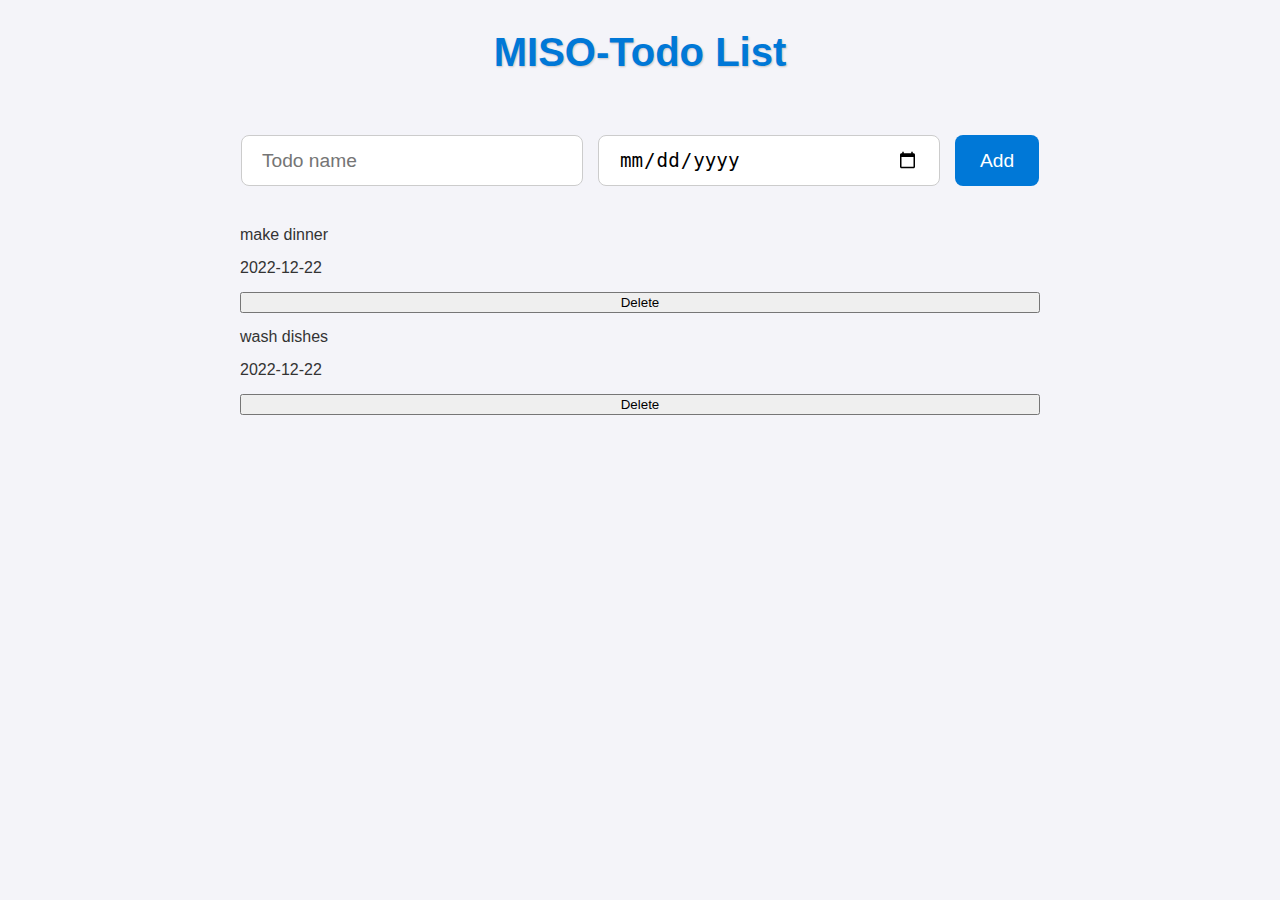
<file: old projects/index.html>
<!DOCTYPE html>
<html>
  <head>
    <title>Todo List</title>
    <link rel="stylesheet" href="style.css" />
  </head>
  <body>
    <p>MISO-Todo List</p>

    <div class="todo-input-grid">
      <input placeholder="Todo name" class="js-name-input name-input" />
      <input type="date" class="js-due-date-input due-date-input" />
      <button
        onclick="
        addTodo();
      "
        class="add-todo-button"
      >
        Add
      </button>
    </div>

    <div class="js-todo-list todo-grid"></div>

    <script src="day6projects.js"></script>
  </body>
</html>
</file>
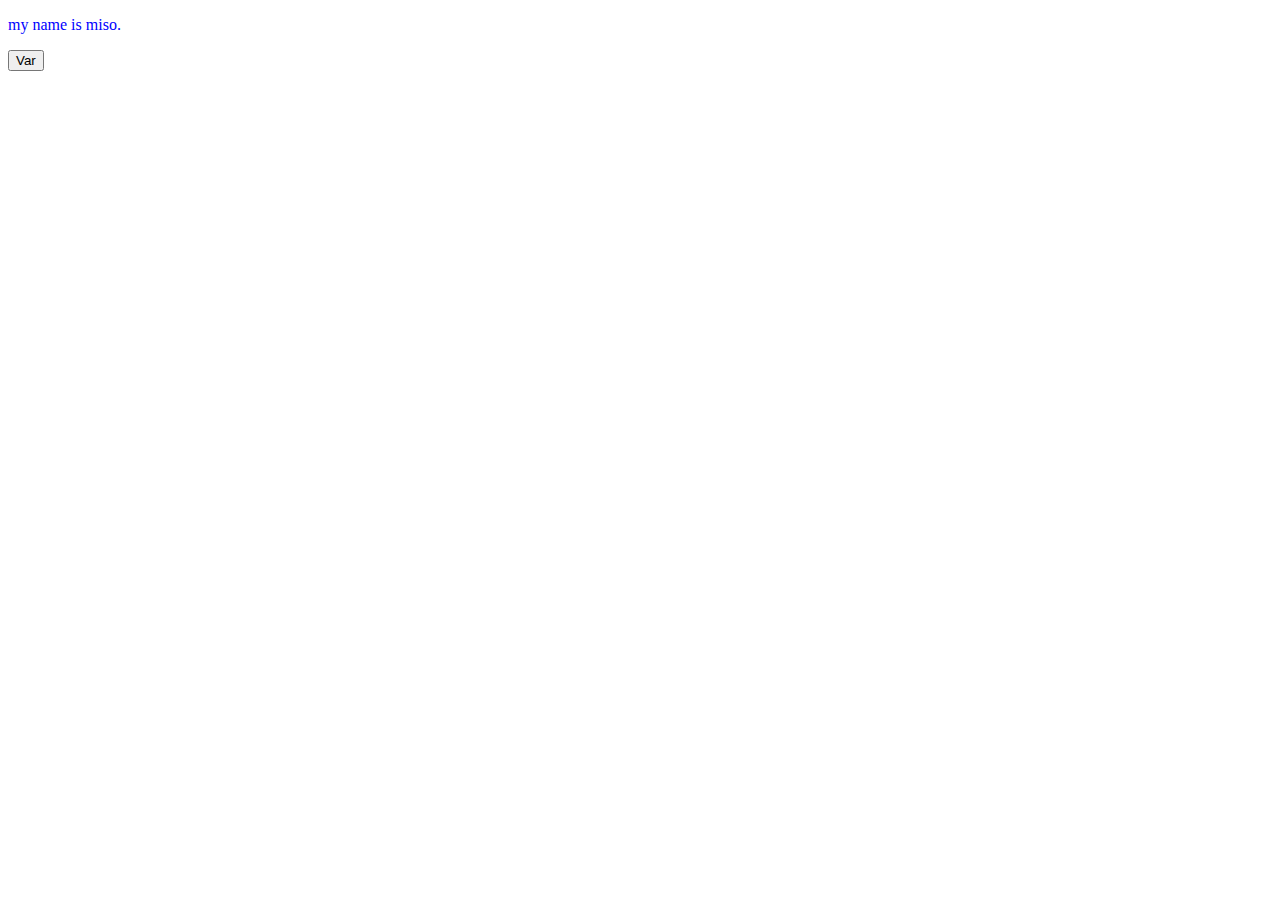
<file: toggle/index.html>
<!DOCTYPE html>
<html lang="en">
  <head>
    <meta charset="UTF-8" />
    <meta name="viewport" content="width=device-width, initial-scale=1.0" />
    <title>Document</title>
  </head>
  <body>
        <p id="xiro" style="color: blue;">my name is miso.</p>
        <button onclick="mio()">Var</button>
    
        <script>
            function mio(){
                let xing = document.getElementById('xiro');
                if(xing==='blue') {
                    xing.style.color = 'pink';
                } else {
                    xing.style.color = 'purple';
                }
            }
        </script>
  </body>
</html>
</file>
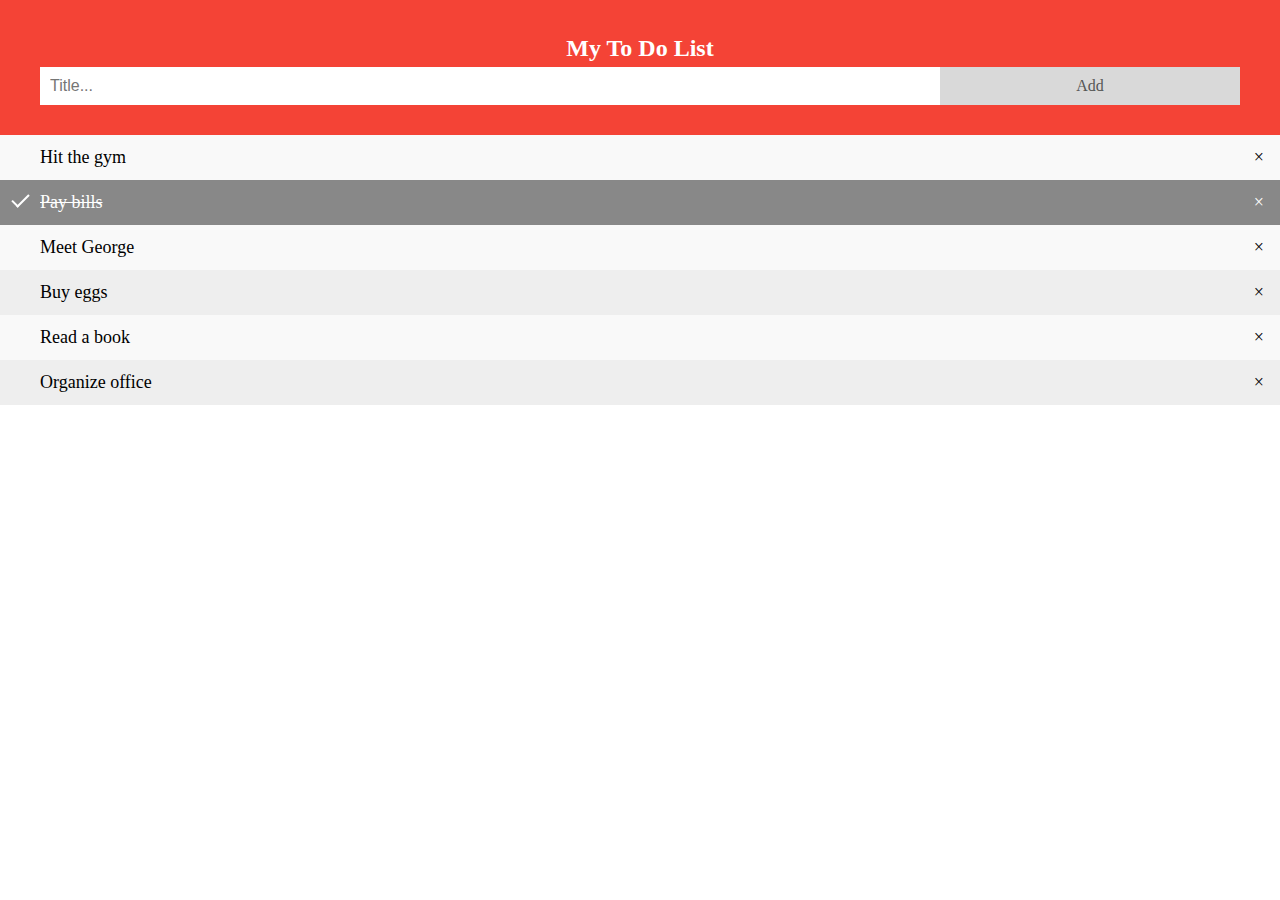
<file: todo.html>
<!DOCTYPE html>
<html>
<head>
<meta name="viewport" content="width=device-width, initial-scale=1">
<style>
body {
  margin: 0;
  min-width: 250px;
}

/* Include the padding and border in an element's total width and height */
* {
  box-sizing: border-box;
}

/* Remove margins and padding from the list */
ul {
  margin: 0;
  padding: 0;
}

/* Style the list items */
ul li {
  cursor: pointer;
  position: relative;
  padding: 12px 8px 12px 40px;
  list-style-type: none;
  background: #eee;
  font-size: 18px;
  transition: 0.2s;
  
  /* make the list items unselectable */
  -webkit-user-select: none;
  -moz-user-select: none;
  -ms-user-select: none;
  user-select: none;
}

/* Set all odd list items to a different color (zebra-stripes) */
ul li:nth-child(odd) {
  background: #f9f9f9;
}

/* Darker background-color on hover */
ul li:hover {
  background: #ddd;
}

/* When clicked on, add a background color and strike out text */
ul li.checked {
  background: #888;
  color: #fff;
  text-decoration: line-through;
}

/* Add a "checked" mark when clicked on */
ul li.checked::before {
  content: '';
  position: absolute;
  border-color: #fff;
  border-style: solid;
  border-width: 0 2px 2px 0;
  top: 10px;
  left: 16px;
  transform: rotate(45deg);
  height: 15px;
  width: 7px;
}

/* Style the close button */
.close {
  position: absolute;
  right: 0;
  top: 0;
  padding: 12px 16px 12px 16px;
}

.close:hover {
  background-color: #f44336;
  color: white;
}

/* Style the header */
.header {
  background-color: #f44336;
  padding: 30px 40px;
  color: white;
  text-align: center;
}

/* Clear floats after the header */
.header:after {
  content: "";
  display: table;
  clear: both;
}

/* Style the input */
input {
  margin: 0;
  border: none;
  border-radius: 0;
  width: 75%;
  padding: 10px;
  float: left;
  font-size: 16px;
}

/* Style the "Add" button */
.addBtn {
  padding: 10px;
  width: 25%;
  background: #d9d9d9;
  color: #555;
  float: left;
  text-align: center;
  font-size: 16px;
  cursor: pointer;
  transition: 0.3s;
  border-radius: 0;
}

.addBtn:hover {
  background-color: #bbb;
}
</style>
</head>
<body>

<div id="myDIV" class="header">
  <h2 style="margin:5px">My To Do List</h2>
  <input type="text" id="myInput" placeholder="Title...">
  <span onclick="newElement()" class="addBtn">Add</span>
</div>

<ul id="myUL">
  <li>Hit the gym</li>
  <li class="checked">Pay bills</li>
  <li>Meet George</li>
  <li>Buy eggs</li>
  <li>Read a book</li>
  <li>Organize office</li>
</ul>

<script>
// Create a "close" button and append it to each list item
var myNodelist = document.getElementsByTagName("LI");
var i;
for (i = 0; i < myNodelist.length; i++) {
  var span = document.createElement("SPAN");
  var txt = document.createTextNode("\u00D7");
    
  span.className = "close";
  span.appendChild(txt);
  myNodelist[i].appendChild(span);
}

// Click on a close button to hide the current list item
var close = document.getElementsByClassName("close");
var i;
for (i = 0; i < close.length; i++) {
  close[i].onclick = function() {
    var div = this.parentElement;
    div.style.display = "none";
  }
}

// Add a "checked" symbol when clicking on a list item
var list = document.querySelector('ul');
list.addEventListener('click', function(ev) {
  if (ev.target.tagName === 'LI') {
    ev.target.classList.toggle('checked');
  }
}, false);

// Create a new list item when clicking on the "Add" button
function newElement() {
  var li = document.createElement("li");
  var inputValue = document.getElementById("myInput").value;
  var t = document.createTextNode(inputValue);
  li.appendChild(t);
  if (inputValue === '') {
    alert("You must write something!");
  } else {
    document.getElementById("myUL").appendChild(li);
  }
  document.getElementById("myInput").value = "";

  var span = document.createElement("SPAN");
  var txt = document.createTextNode("\u00D7");
  span.className = "close";
  span.appendChild(txt);
  li.appendChild(span);

  for (i = 0; i < close.length; i++) {
    close[i].onclick = function() {
      var div = this.parentElement;
      div.style.display = "none";
    }
  }
}
</script>

</body>
</html>
</file>
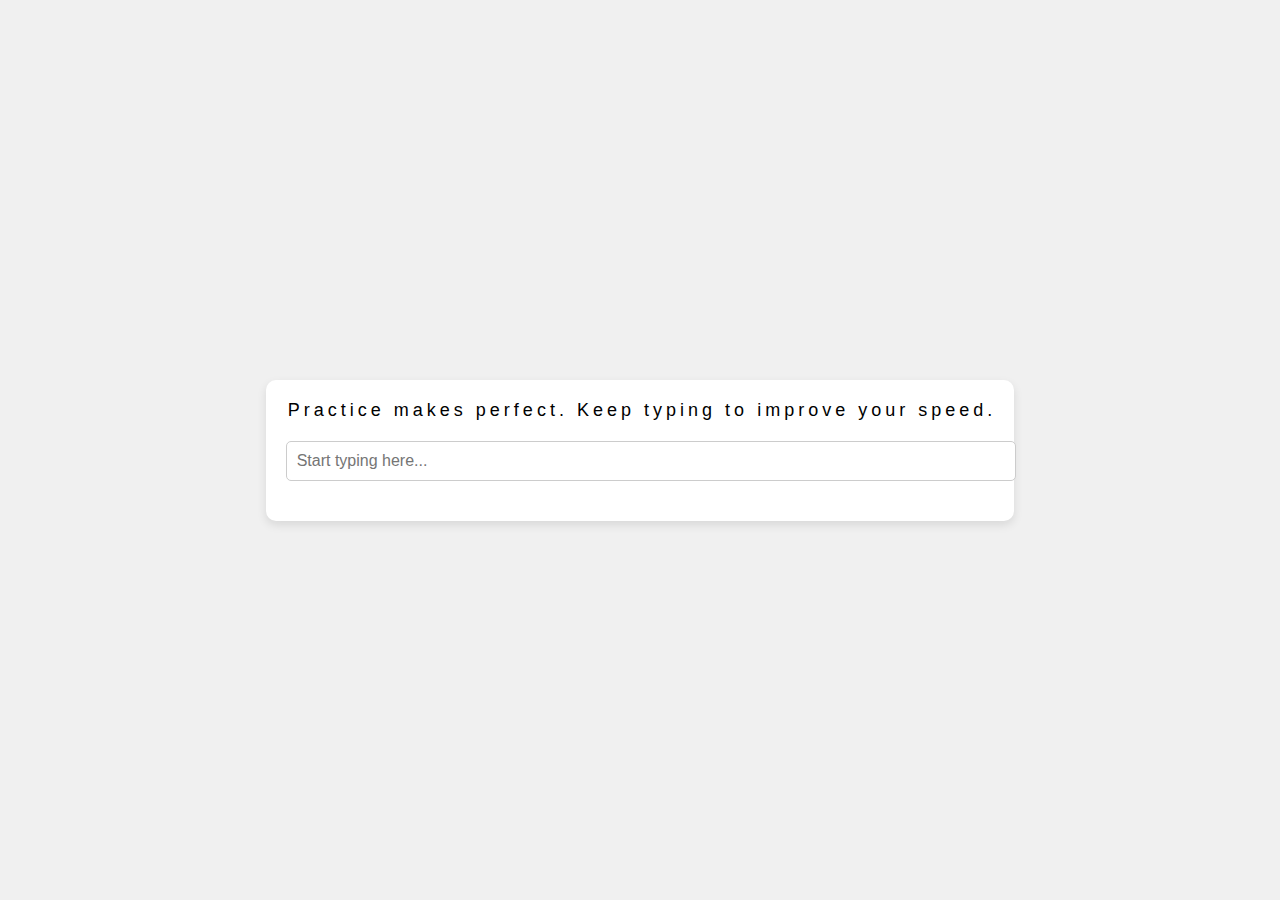
<file: typedemo.html>
<!DOCTYPE html>
<html lang="en">
<head>
  <meta charset="UTF-8">
  <meta name="viewport" content="width=device-width, initial-scale=1.0">
  <title>Typing Test</title>
  <style>
    body {
      font-family: Arial, sans-serif;
      display: flex;
      justify-content: center;
      align-items: center;
      height: 100vh;
      margin: 0;
      background-color: #f0f0f0;
    }
    .typing-test {
      text-align: center;
      background: white;
      padding: 20px;
      border-radius: 10px;
      box-shadow: 0 4px 10px rgba(0, 0, 0, 0.1);
    }
    .text {
      font-size: 18px;
      margin-bottom: 20px;
    }
    .text span {
      padding: 0 2px;
    }
    .text .correct {
      color: green;
    }
    .text .incorrect {
      color: red;
    }
    input {
      width: 100%;
      padding: 10px;
      font-size: 16px;
      border: 1px solid #ccc;
      border-radius: 5px;
    }
    .results {
      margin-top: 20px;
    }
  </style>
</head>
<body>
  <div class="typing-test">
    <div class="text" id="text"></div>
    <input type="text" id="input" placeholder="Start typing here...">
    <div class="results" id="results"></div>
  </div>

  <script>
    const sampleText = "Practice makes perfect. Keep typing to improve your speed.";
    const textElement = document.getElementById("text");
    const inputElement = document.getElementById("input");
    const resultsElement = document.getElementById("results");

    let currentIndex = 0;
    let startTime = null;

    // Display the sample text
    function displayText() {
      textElement.innerHTML = sampleText
        .split("")
        .map((char, index) => `<span id="char-${index}">${char}</span>`)
        .join("");
    }

    // Handle input typing
    inputElement.addEventListener("input", () => {
      if (!startTime) startTime = new Date();

      const inputValue = inputElement.value;
      currentIndex = inputValue.length - 1;

      Array.from(sampleText).forEach((char, index) => {
        const charElement = document.getElementById(`char-${index}`);
        if (index < inputValue.length) {
          if (inputValue[index] === char) {
            charElement.classList.add("correct");
            charElement.classList.remove("incorrect");
          } else {
            charElement.classList.add("incorrect");
            charElement.classList.remove("correct");
          }
        } else {
          charElement.classList.remove("correct", "incorrect");
        }
      });

      // Check if the text is complete
      if (inputValue === sampleText) {
        const endTime = new Date();
        const timeTaken = (endTime - startTime) / 1000; // in seconds
        const words = sampleText.split(" ").length;
        const wpm = Math.round((words / timeTaken) * 60);

        resultsElement.textContent = `Completed in ${timeTaken.toFixed(2)} seconds. Words per minute: ${wpm} WPM.`;
        inputElement.disabled = true;
      }
    });

    displayText();
  </script>
</body>
</html>
</file>
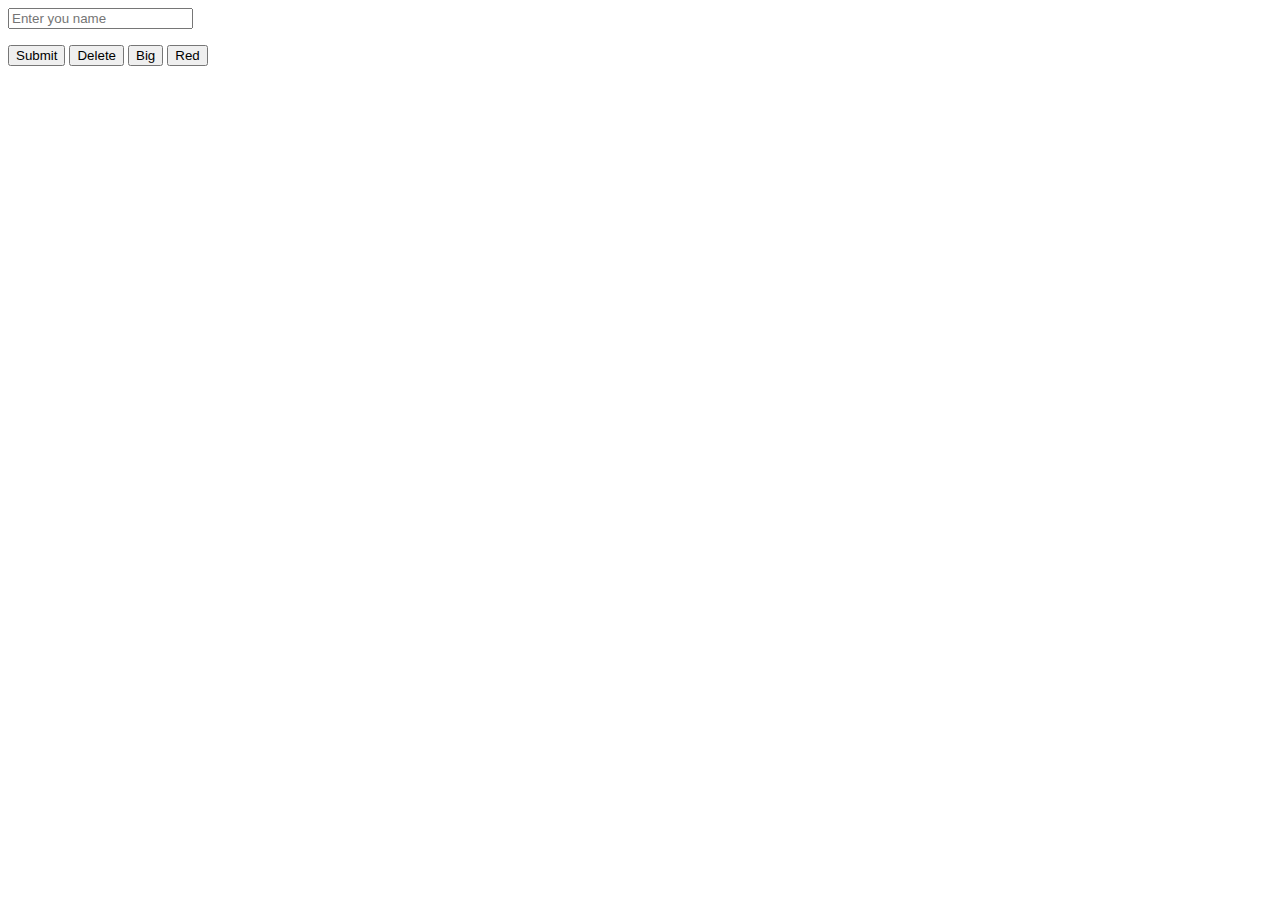
<file: old projects/demo.html>
<!DOCTYPE html>
<html lang="en">
  <head>
    <meta charset="UTF-8" />
    <meta name="viewport" content="width=device-width, initial-scale=1.0" />
    <title>Document</title>
  </head>
  <body>
    <input type="text" placeholder="Enter you name" id="input" />
    <p id="miso"></p>
    <button onclick="misoBtn()">Submit</button>
    <button onclick="deleteMisoBtn()">Delete</button>
    <button onclick="BigMisoBtn()">Big</button>
    <button onclick="red()">Red</button>
    <script>
      function misoBtn() {
        let a = document.getElementById("input").value;
        let b = document.getElementById("miso");
        b.innerHTML = a;
      }
      function deleteMisoBtn() {
        document.getElementById("miso").remove();
      }
      function BigMisoBtn() {
        const demo = document.getElementById("miso");
        demo.style.fontSize = "40px";
      }
      function red() {
        const red = document.getElementById("miso");
        miso.style.color = "red";
      }
    </script>
  </body>
</html>
</file>
<file: old projects/style.css>
/* General Styling */
body {
  font-family: 'Arial', sans-serif;
  background-color: #f4f4f9;
  color: #333;
  margin: 0;
  padding: 0;
  display: flex;
  flex-direction: column;
  align-items: center;
  min-height: 100vh;
}

p {
  font-size: 2.5rem;
  font-weight: bold;
  color: #0078d7;
  text-shadow: 1px 1px 2px rgba(0, 0, 0, 0.2);
  margin-top: 30px;
  text-align: center;
}

/* Input Section */
.todo-input-grid {
  display: flex;
  gap: 15px;
  margin: 20px;
  flex-wrap: wrap;
  justify-content: center;
  width: 90%;
}

.name-input,
.due-date-input {
  padding: 12px 20px;
  border: 1px solid #ccc;
  border-radius: 8px;
  font-size: 1.2rem;
  transition: all 0.3s ease;
  flex-grow: 1;
  max-width: 300px;
}

.name-input:focus,
.due-date-input:focus {
  border-color: #0078d7;
  outline: none;
  box-shadow: 0px 0px 10px rgba(0, 120, 215, 0.3);
}

.add-todo-button {
  padding: 12px 25px;
  background-color: #0078d7;
  color: white;
  border: none;
  border-radius: 8px;
  font-size: 1.2rem;
  cursor: pointer;
  transition: all 0.3s ease;
}

.add-todo-button:hover {
  background-color: #005a9e;
  transform: scale(1.05);
  box-shadow: 0 5px 15px rgba(0, 90, 158, 0.3);
}

/* Todo List Items */
.todo-grid {
  width: 90%;
  max-width: 800px;
  margin: 20px auto;
  display: flex;
  flex-direction: column;
  gap: 15px;
}

.js-todo-list .todo-item {
  display: flex;
  justify-content: space-between;
  align-items: center;
  padding: 15px 20px;
  background-color: white;
  border-radius: 8px;
  border: 1px solid #ccc;
  box-shadow: 0px 3px 6px rgba(0, 0, 0, 0.1);
  font-size: 1.2rem;
  transition: all 0.3s ease;
}

.js-todo-list .todo-item:hover {
  box-shadow: 0px 5px 15px rgba(0, 0, 0, 0.2);
  transform: translateY(-3px);
}

.js-todo-list .todo-item p {
  margin: 0;
  flex: 1;
  font-size: 1.2rem;
}

/* Delete Button */
.js-todo-list .todo-item button {
  background-color: #ff3b3b;
  color: white;
  border: none;
  border-radius: 8px;
  padding: 10px 20px;
  font-size: 1rem;
  cursor: pointer;
  transition: all 0.3s ease;
  box-shadow: 0 3px 6px rgba(0, 0, 0, 0.1);
}

.js-todo-list .todo-item button:hover {
  background-color: #d32f2f;
  box-shadow: 0 5px 15px rgba(211, 47, 47, 0.3);
  transform: scale(1.1);
}

/* Responsive Design */
@media (max-width: 1024px) {
  /* For tablets */
  .todo-input-grid {
    gap: 10px;
  }

  .name-input,
  .due-date-input {
    max-width: 200px;
    font-size: 1rem;
  }

  .add-todo-button {
    font-size: 1rem;
    padding: 10px 20px;
  }

  .js-todo-list .todo-item {
    font-size: 1rem;
    padding: 12px 15px;
  }

  .js-todo-list .todo-item button {
    padding: 8px 15px;
    font-size: 0.9rem;
  }
}

@media (max-width: 768px) {
  /* For phones */
  .todo-input-grid {
    flex-direction: column;
    align-items: stretch;
  }

  .name-input,
  .due-date-input,
  .add-todo-button {
    width: 100%;
  }

  .js-todo-list .todo-item {
    flex-direction: column;
    align-items: flex-start;
    gap: 10px;
  }

  .js-todo-list .todo-item button {
    align-self: flex-end;
    margin-top: 10px;
  }

  p {
    font-size: 2rem;
  }
}
</file>
